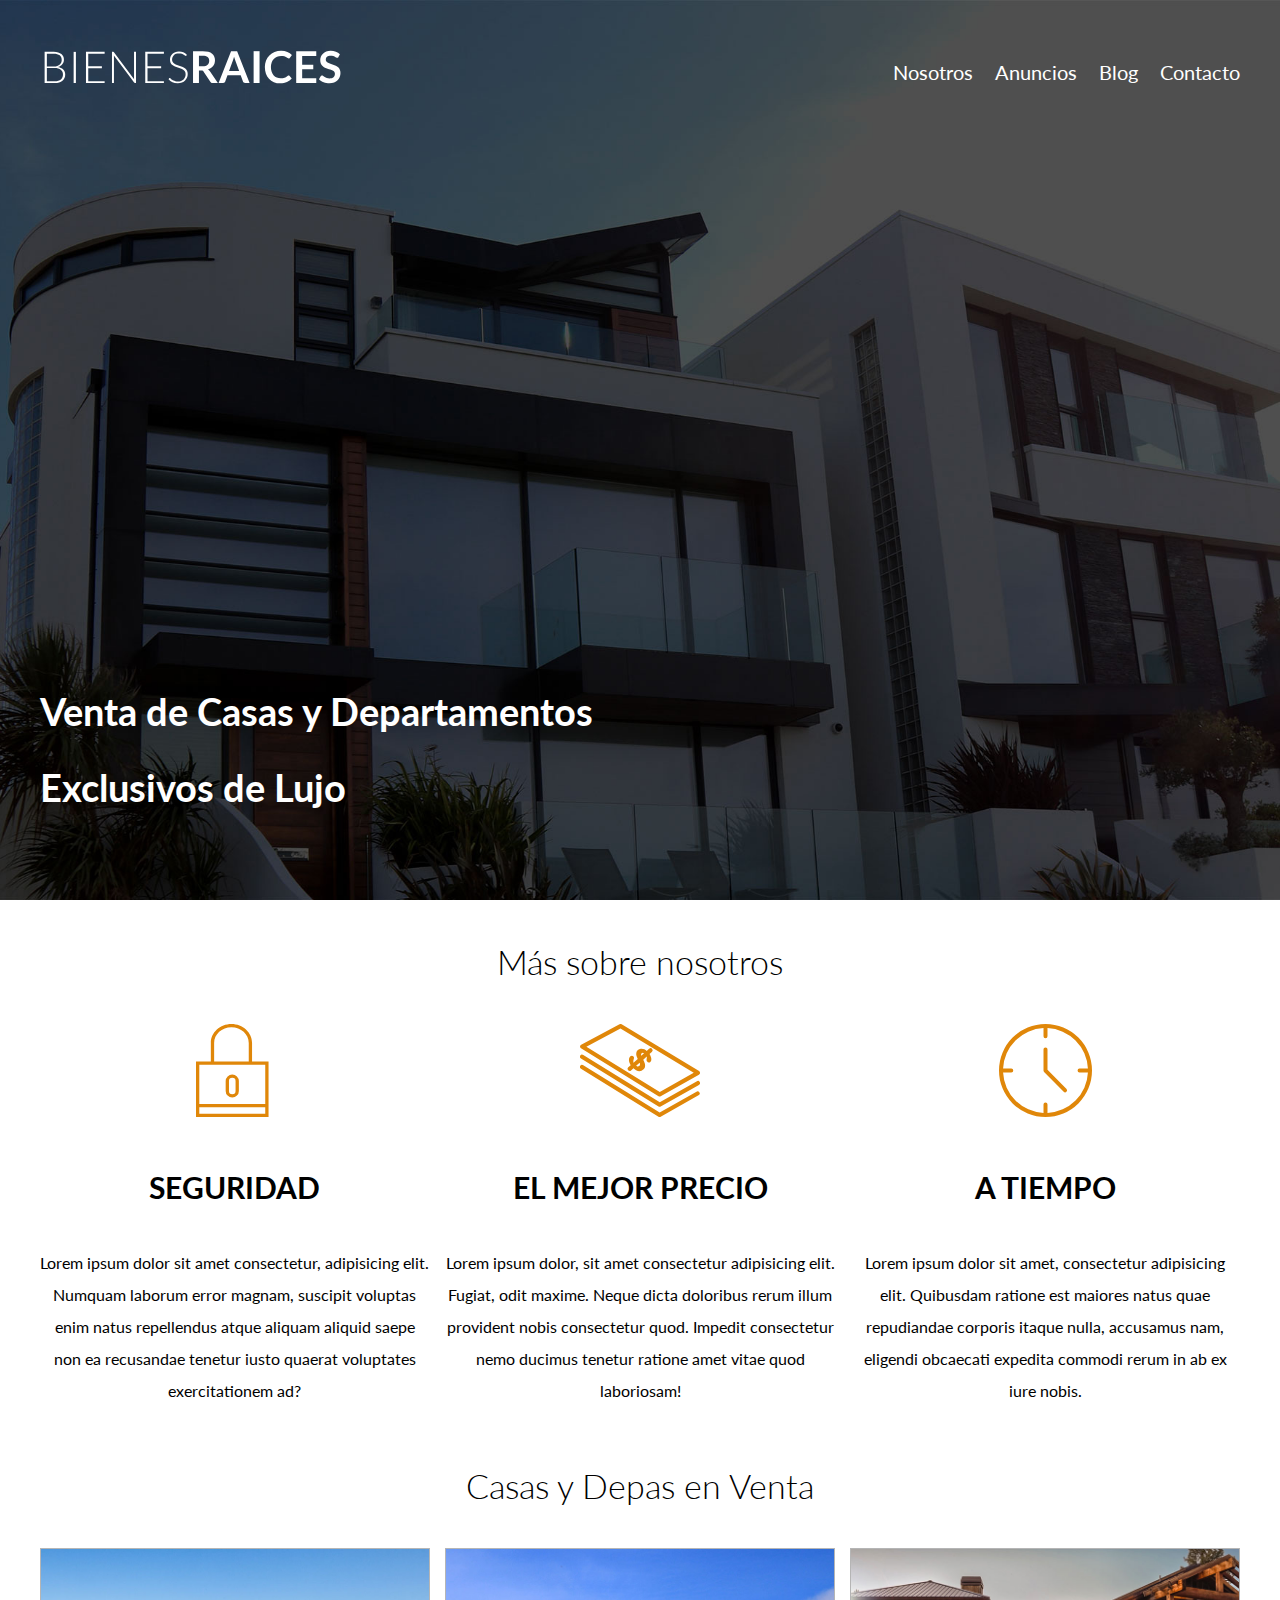
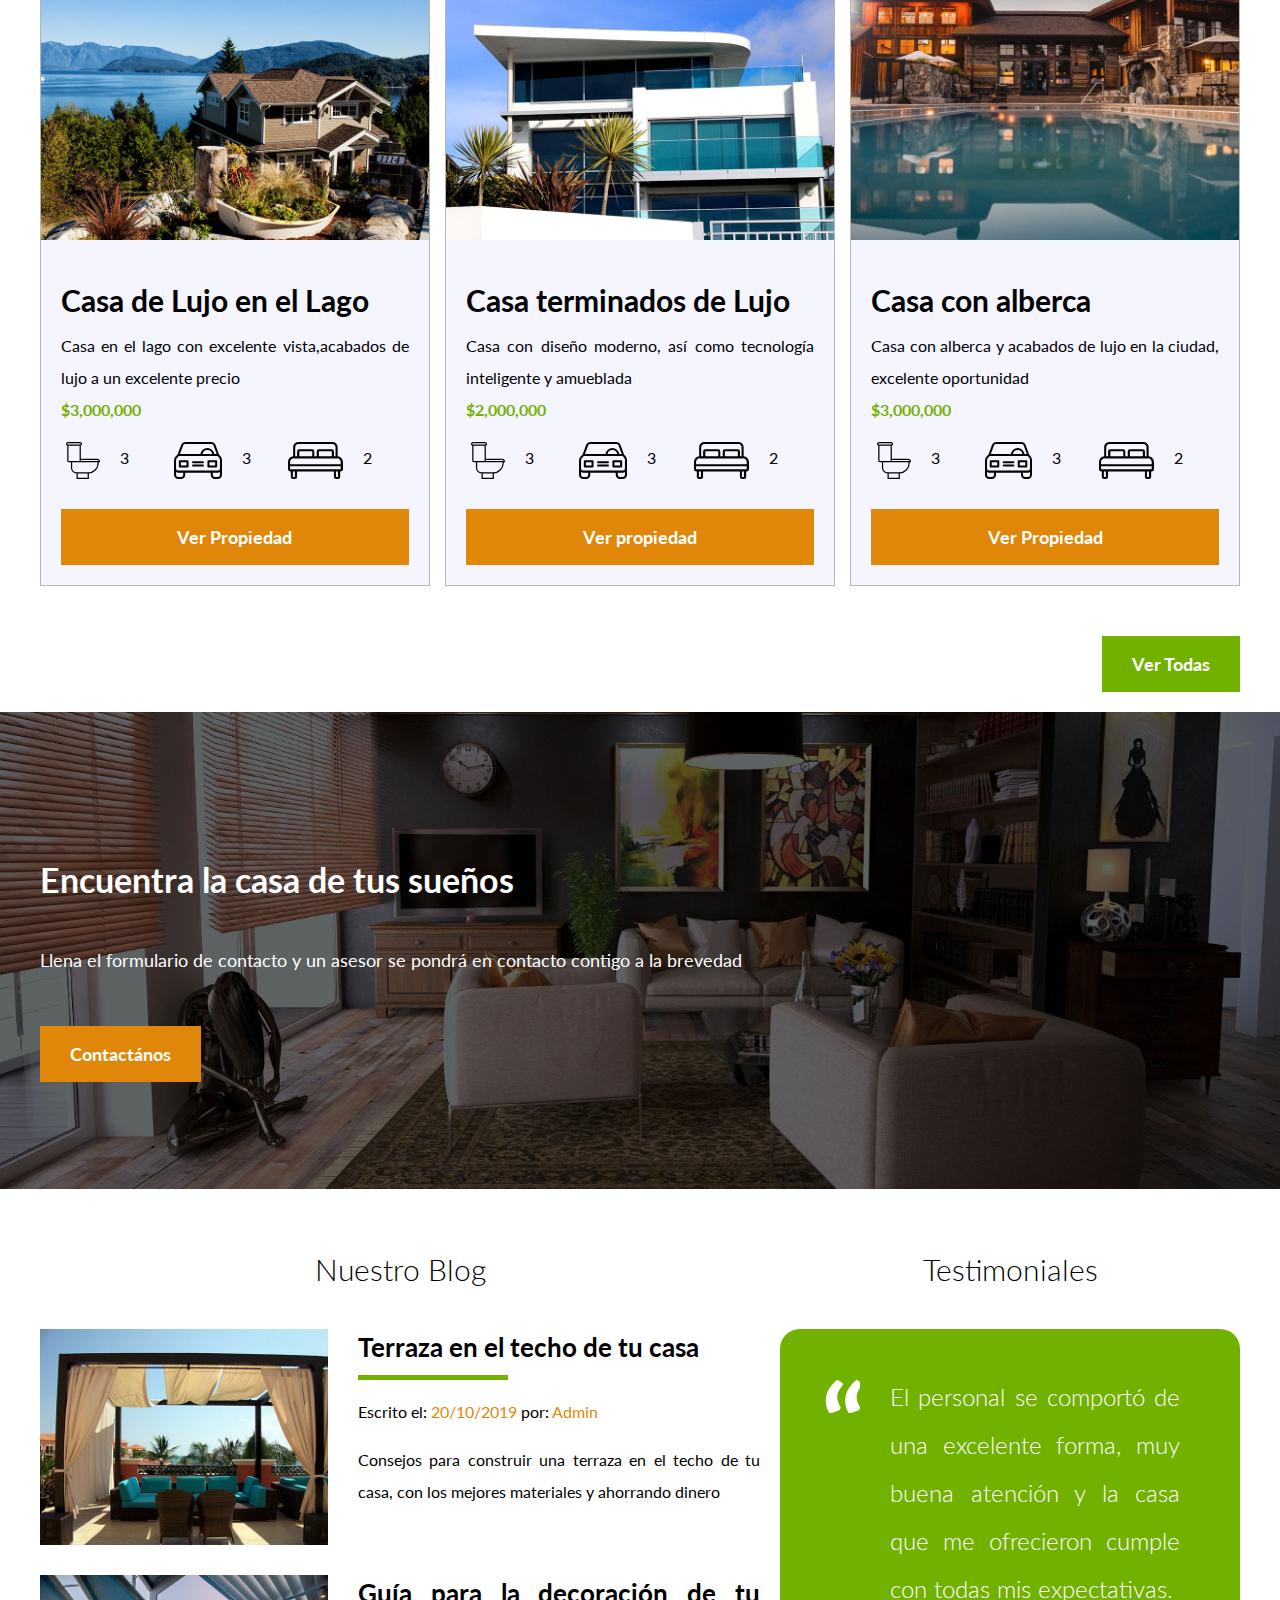
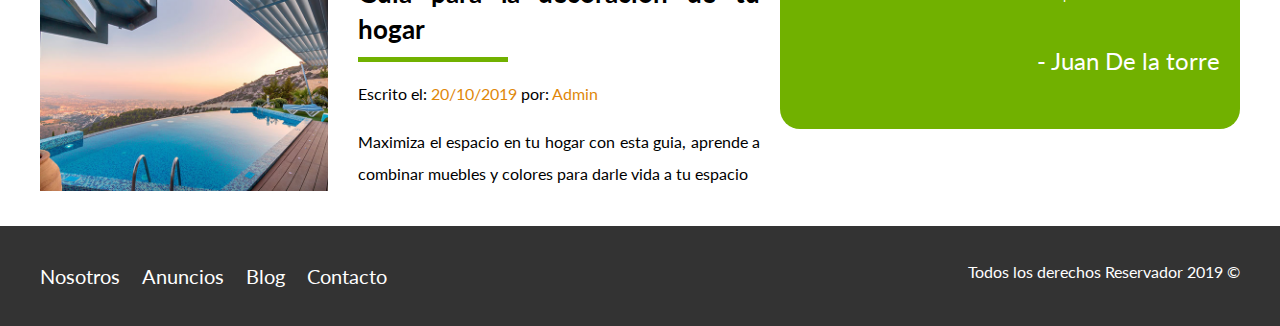
<file: index.html>
<!DOCTYPE html>
<html lang="en">
    <head>
        <meta charset="UTF-8">
        <meta name="viewport" content="width=device-width, initial-scale=1.0">
        <meta http-equiv="X-UA-Compatible" content="ie=edge">
        <title>Bienes Raices </title>
        <link href="https://fonts.googleapis.com/css?family=Lato:300,400,700,900&display=swap" rel="stylesheet">
        <link rel="stylesheet" href="css/normalize.css"> <!--para evitar los cambios de navegadores-->
        <link rel="stylesheet" href="css/styles.css">
    </head>
    <body>

        <header class="site-header inicio">
            <div class="contenedor contenido-header"><!--contiene el logo y los vinculos-->
                <div class="barra">
                    <a href="/">
                        <img src="../img/logo.svg" alt="imagen logo">        <!--al dar clic en la imagen volvera la pagina principal-->         
                    </a>
                    <nav class="navegacion">
                        <a href="nosotros.html"> Nosotros</a> <!--a+tab  o  a*3--> 
                        <a href="anuncios.html">Anuncios</a>
                        <a href="blog.html">Blog</a>
                        <a href="contacto.html">Contacto</a>
                    </nav>
                </div><!--barra-->
    
                <h1>Venta de Casas y Departamentos Exclusivos de Lujo</h1>
    
            </div> <!--contenedor que centra todo lo que va dentro del header-->
        </header> <!--final de todo el header-->

        <section class="contenedor seccion">
            <h2 class="fw-300 centrar-texto capitalize">Más sobre nosotros</h2>
            <div class="iconos-nosotros">
                <div class= "icono">
                    <img src="img/icono1.svg" alt="Icono Seguridad">
                    <h3>Seguridad</h3>
                    <p>Lorem ipsum dolor sit amet consectetur, adipisicing elit. Numquam laborum error magnam, suscipit voluptas enim natus repellendus atque aliquam aliquid saepe non ea recusandae tenetur iusto quaerat voluptates exercitationem ad?</p>  
                </div><!--primera parte seguridad-->

                <div class= "icono">
                    <img src="img/icono2.svg" alt="I-----cono el mejor precio">
                    <h3>el mejor precio</h3>
                    <p>Lorem ipsum dolor, sit amet consectetur adipisicing elit. Fugiat, odit maxime. Neque dicta doloribus rerum illum provident nobis consectetur quod. Impedit consectetur nemo ducimus tenetur ratione amet vitae quod laboriosam!</p>
                </div><!--Segunda parte el mejo precio-->

                <div class= "icono">
                    <img src="img/icono3.svg" alt="Icono a tiempo">
                    <h3>A tiempo</h3>
                    <p>Lorem ipsum dolor sit amet, consectetur adipisicing elit. Quibusdam ratione est maiores natus quae repudiandae corporis itaque nulla, accusamus nam, eligendi obcaecati expedita commodi rerum in ab ex iure nobis.</p>
                </div><!--Tercera parte a tiempo-->
            </div><!--contenedor de iconos-->
        </section><!--final seccion nosotros-->

        <main class="seccion contenedor">
            <h2 class="fw-300 centrar-texto">Casas y Depas en Venta</h2>
            
            <div class="contenedor-anuncios">
                <div class="anuncio"><!--es cada cajita de un anuncio-->
                    <img src="../img/anuncio1.jpg" alt="img logo1">
                    <div class = "contenido-anuncio"><!--contiene a los textos y al boton de cada cajita-->
                        <h3>Casa de Lujo en el Lago</h3>
                        <p>Casa en el lago con excelente vista,acabados de lujo a un excelente precio</p>
                        <p class="precio"> $3,000,000</p>
                        <ul class="iconos-caracteristicas">
                            <li>
                                <img src="img/icono_wc.svg" alt="icono wc">
                                <p>3</p>
                            </li>
                            <li>
                                <img src="img/icono_estacionamiento.svg" alt="icono_estacionamiento">
                                <p>3</p>
                            </li>
                            <li>
                                <img src="img/icono_dormitorio.svg" alt="icono_dormitorio">
                                <p>2</p>                                
                            </li>                            
                        
                        </ul>
                        <a href="anuncio.html" class="boton boton-amarillo d-block">Ver Propiedad</a>
                    </div>
                </div><!--final anuncio-->


                <div class="anuncio">
                    <img src="../img/anuncio2.jpg" alt="img logo2">
                    <div class = "contenido-anuncio">
                        <h3>Casa terminados de Lujo</h3>
                        <p>Casa con diseño moderno, así como tecnología inteligente y amueblada</p>
                        <p class="precio">$2,000,000</p>
                        <ul class="iconos-caracteristicas">
                            <li>
                                <img src="img/icono_wc.svg" alt="icono wc">
                                <p>3</p>
                            </li>
                            <li>
                                <img src="img/icono_estacionamiento.svg" alt="icono icono_estacionamiento">
                                <p>3</p>                           
                            </li>
                            <li>
                                <img src="img/icono_dormitorio.svg" alt="icono_dormitorio">
                                <p>2</p>
                            </li>                            
                        
                        </ul >
                        <a href="anuncio.html" class="boton boton-amarillo d-block">Ver propiedad</a>
                    </div>
                </div>

                <div class="anuncio">
                    <img src="../img/anuncio3.jpg" alt="img logo3">
                    <div class = "contenido-anuncio">
                        <h3>Casa con alberca</h3>
                        <p>Casa con alberca y acabados de lujo en la ciudad, excelente oportunidad</p>
                        <p class="precio">$3,000,000</p>
                        <ul class="iconos-caracteristicas">
                            <li>
                                <img src="img/icono_wc.svg" alt="icono wc">
                                <p>3</p>
                            </li>
                            <li>
                                <img src="img/icono_estacionamiento.svg" alt="icono_estacionamiento">
                                <p>3</p>
                            </li>
                            <li>
                                <img src="img/icono_dormitorio.svg" alt="icono_estacionamiento">
                                <p>2</p>
                            </li>                            
                        
                        </ul>
                        <a href="anuncio.html" class="boton boton-amarillo d-block ">Ver Propiedad</a>
                    </div>
                </div>
            </div><!--final contenedor anuncios-->
            <div class="ver-todas">
                <a href="anuncios.html" class="boton boton-verde ">Ver Todas</a>
            </div>
        </main><!--contenedor de los anuncios-->

        <section class="seccion imagen-contacto ">
            <div class="contenedor contenido-contacto">
                <h2>Encuentra la casa de tus sueños</h2>
                <p>Llena el formulario de contacto y un asesor se pondrá en contacto contigo a la brevedad</p>
                
                <a class="boton boton-amarillo" href="#">Contactános</a>
            </div>
        </section>

        <div class="seccion-inferior contenedor seccion">
            <section class="blog"> <!--contiene el lado izquiero todo lo que dice nuestro blog-->
                <h3 class="centrar-texto fw-300">Nuestro Blog</h3>
                
                <article class="entrada-blog"> 
                    <div class="imagen">
                      <img src="img/blog1.jpg" alt="img blog1">
                    </div>
                    
                    <div class="texto-entrada">
                        <a href="entrada.html">
                            <h4>Terraza en el techo de tu casa</h4>
                        </a>
                        <p>Escrito el: <span> 20/10/2019 </span> por: <span> Admin </span> </p>
                        <p>Consejos para construir una terraza en el techo de tu casa, con los mejores materiales y ahorrando dinero</p>
                    </div>
                </article><!--primer articulo-->
                

                <article class="entrada-blog">
                    <div class="imagen">
                        <img src="img/blog2.jpg" alt="Entrada de blog">
                    </div>
                    <div class="texto-entrada">
                         <a href="entrada.html">
                            <h4>Guía para la decoración de tu hogar</h4>
                        </a>
                        <p>Escrito el: <span> 20/10/2019 </span> por: <span> Admin </span> </p>
                        <p>Maximiza el espacio en tu hogar con esta guia, aprende a combinar muebles y colores para darle vida a tu espacio</p>
                    </div>
                </article>
            </section>

            <section class="testimoniales">
                <h3 class="centrar-texto fw-300">Testimoniales</h3>
                <div class="testimonial">
                    <blockquote>
                        El personal se comportó de una excelente forma, muy buena atención y la casa que me ofrecieron cumple con todas mis expectativas.
                    </blockquote>
                     <p>- Juan De la torre</p>
                 </div>
            </section>
        </div><!--contenedor de toda la parte final-->

        <footer class="site-footer seccion">
            <div class="contenedor contenedor-footer">
                <nav class="navegacion">
                    <a href="nosotros.html"> Nosotros</a> <!--a+tab  o  a*3--> 
                    <a href="anuncios.html">Anuncios</a>
                    <a href="blog.html">Blog</a>
                    <a href="contacto.html">Contacto</a>
                </nav>
                <p class="copyright">Todos los derechos Reservador 2019 &copy; </p>
            </div>
        </footer>

    </body><!--final del body-->
    
 
</html>
</file>
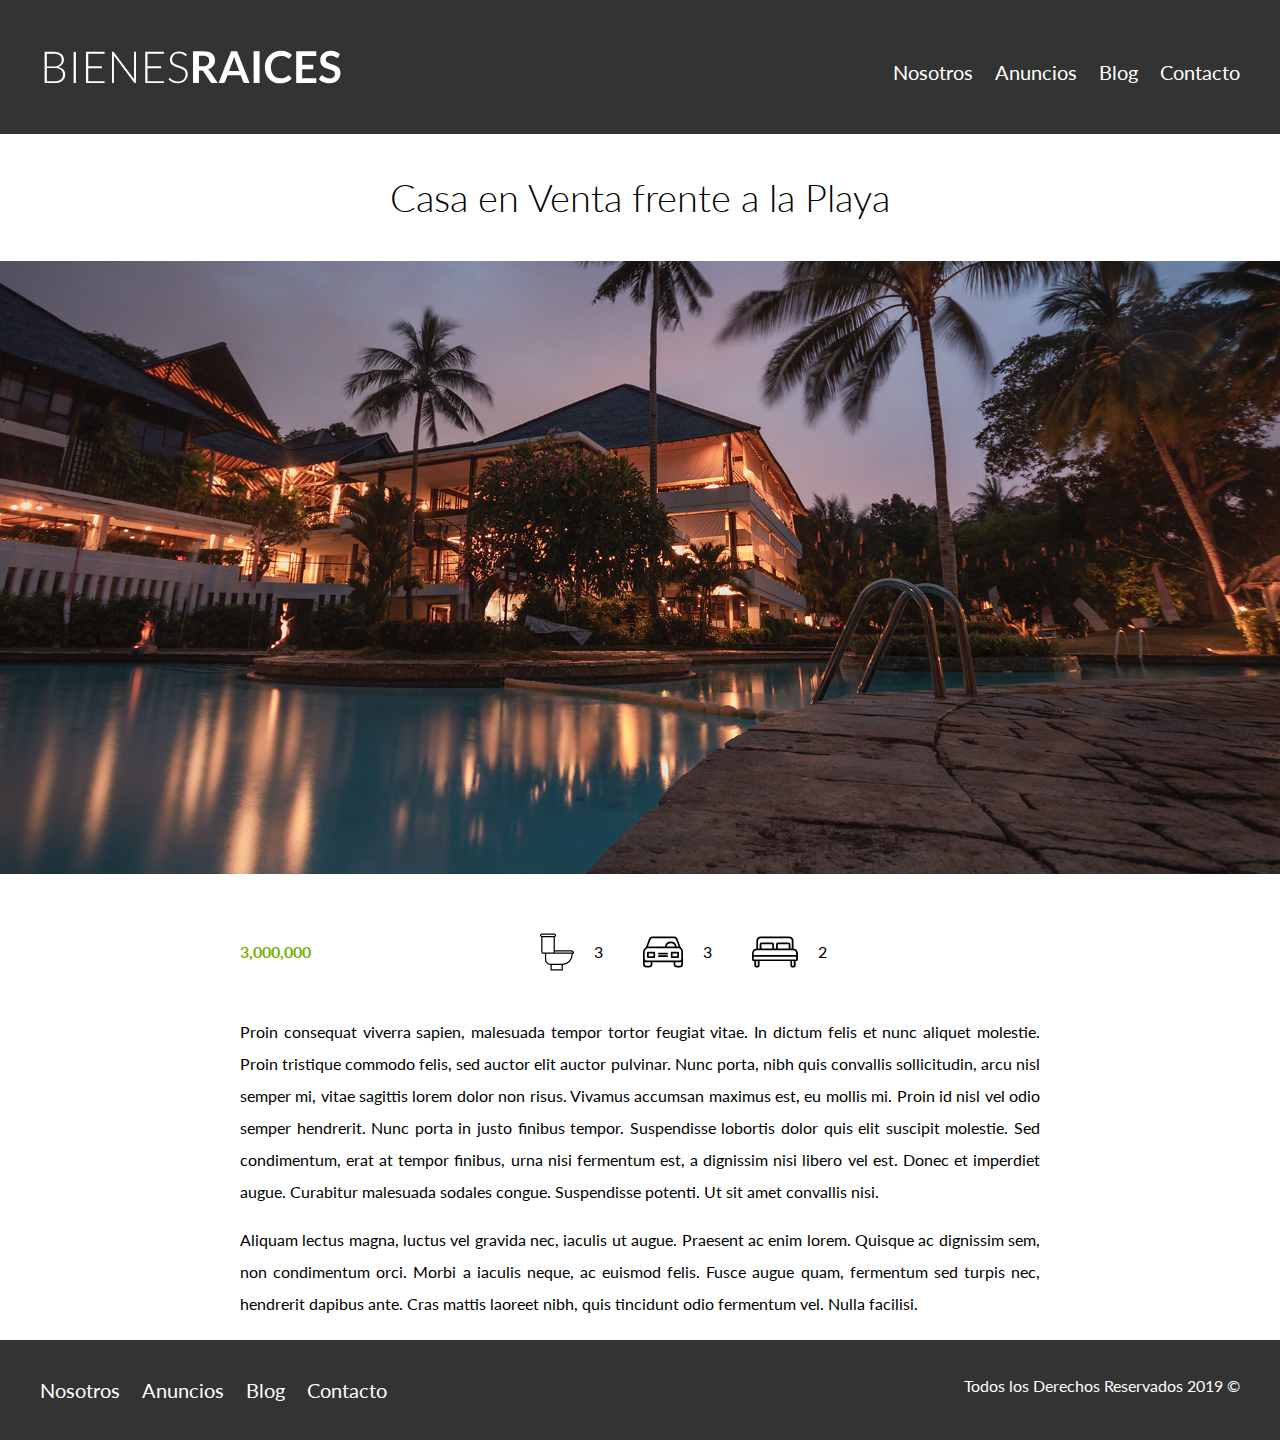
<file: anuncio.html>
<!DOCTYPE html>
<html lang="en">
<head>
    <meta charset="UTF-8">
    <meta name="viewport" content="width=device-width, initial-scale=1.0">
    <meta http-equiv="X-UA-Compatible" content="ie=edge">
    <title>Bienes Raices</title>
    <link href="https://fonts.googleapis.com/css?family=Lato:300,400,700,900" rel="stylesheet">
    <link rel="stylesheet" href="css/normalize.css">
    <link rel="stylesheet" href="css/styles.css">
</head>

<body>
    <header class="site-header">
        <div class="contenedor contenido-header">
            <div class="barra">
                <a href="/">
                    <img src="img/logo.svg" alt="Logotipo de Bienes Raices">
                </a>
                <nav class="navegacion">
                    <a href="nosotros.html"> Nosotros</a> <!--a+tab  o  a*3--> 
                    <a href="anuncios.html">Anuncios</a>
                    <a href="blog.html">Blog</a>
                    <a href="contacto.html">Contacto</a>
                </nav>
            </div>
        </div>
    </header>

    <h1 class="fw-300 centrar-texto ">Casa en Venta frente a la Playa</h1>
    <img src="img/destacada.jpg" alt="Imagen Anuncio">

    <main class="contenedor seccion contenido-centrado">
        <div class="resumen-propiedad">
            <p class= "precio"> 3,000,000</p>
            <ul class="iconos-caracteristicas">
                <li>
                    <img src="img/icono_wc.svg" alt="icono wc">
                    <p>3</p>
                </li>
                <li>
                    <img src="img/icono_estacionamiento.svg" alt="icono_estacionamiento">
                    <p>3</p>
                </li>
                <li>
                    <img src="img/icono_dormitorio.svg" alt="icono_dormitorio">
                    <p>2</p>                                
                </li>                           
            </ul>
        </div>
        
        <p>Proin consequat viverra sapien, malesuada tempor tortor feugiat vitae. In dictum felis et nunc aliquet molestie. Proin tristique commodo felis, sed auctor elit auctor pulvinar. Nunc porta, nibh quis convallis sollicitudin, arcu nisl semper mi, vitae sagittis lorem dolor non risus. Vivamus accumsan maximus est, eu mollis mi. Proin id nisl vel odio semper hendrerit. Nunc porta in justo finibus tempor. Suspendisse lobortis dolor quis elit suscipit molestie. Sed condimentum, erat at tempor finibus, urna nisi fermentum est, a dignissim nisi libero vel est. Donec et imperdiet augue. Curabitur malesuada sodales congue. Suspendisse potenti. Ut sit amet convallis nisi.</p>

        <p>Aliquam lectus magna, luctus vel gravida nec, iaculis ut augue. Praesent ac enim lorem. Quisque ac dignissim sem, non condimentum orci. Morbi a iaculis neque, ac euismod felis. Fusce augue quam, fermentum sed turpis nec, hendrerit dapibus ante. Cras mattis laoreet nibh, quis tincidunt odio fermentum vel. Nulla facilisi.</p>
  

    </main>

    <footer class="site-footer seccion ">
            <div class="contenedor contenedor-footer">
                <nav class="navegacion">
                    <a href="nosotros.html">Nosotros</a>
                    <a href="anuncios.html">Anuncios</a>
                    <a href="blog.html">Blog</a>
                    <a href="contacto.html">Contacto</a>
                </nav>
                <p class="copyright">Todos los Derechos Reservados 2019 &copy; </p>
            </div>
        </footer>

</body>
</file>
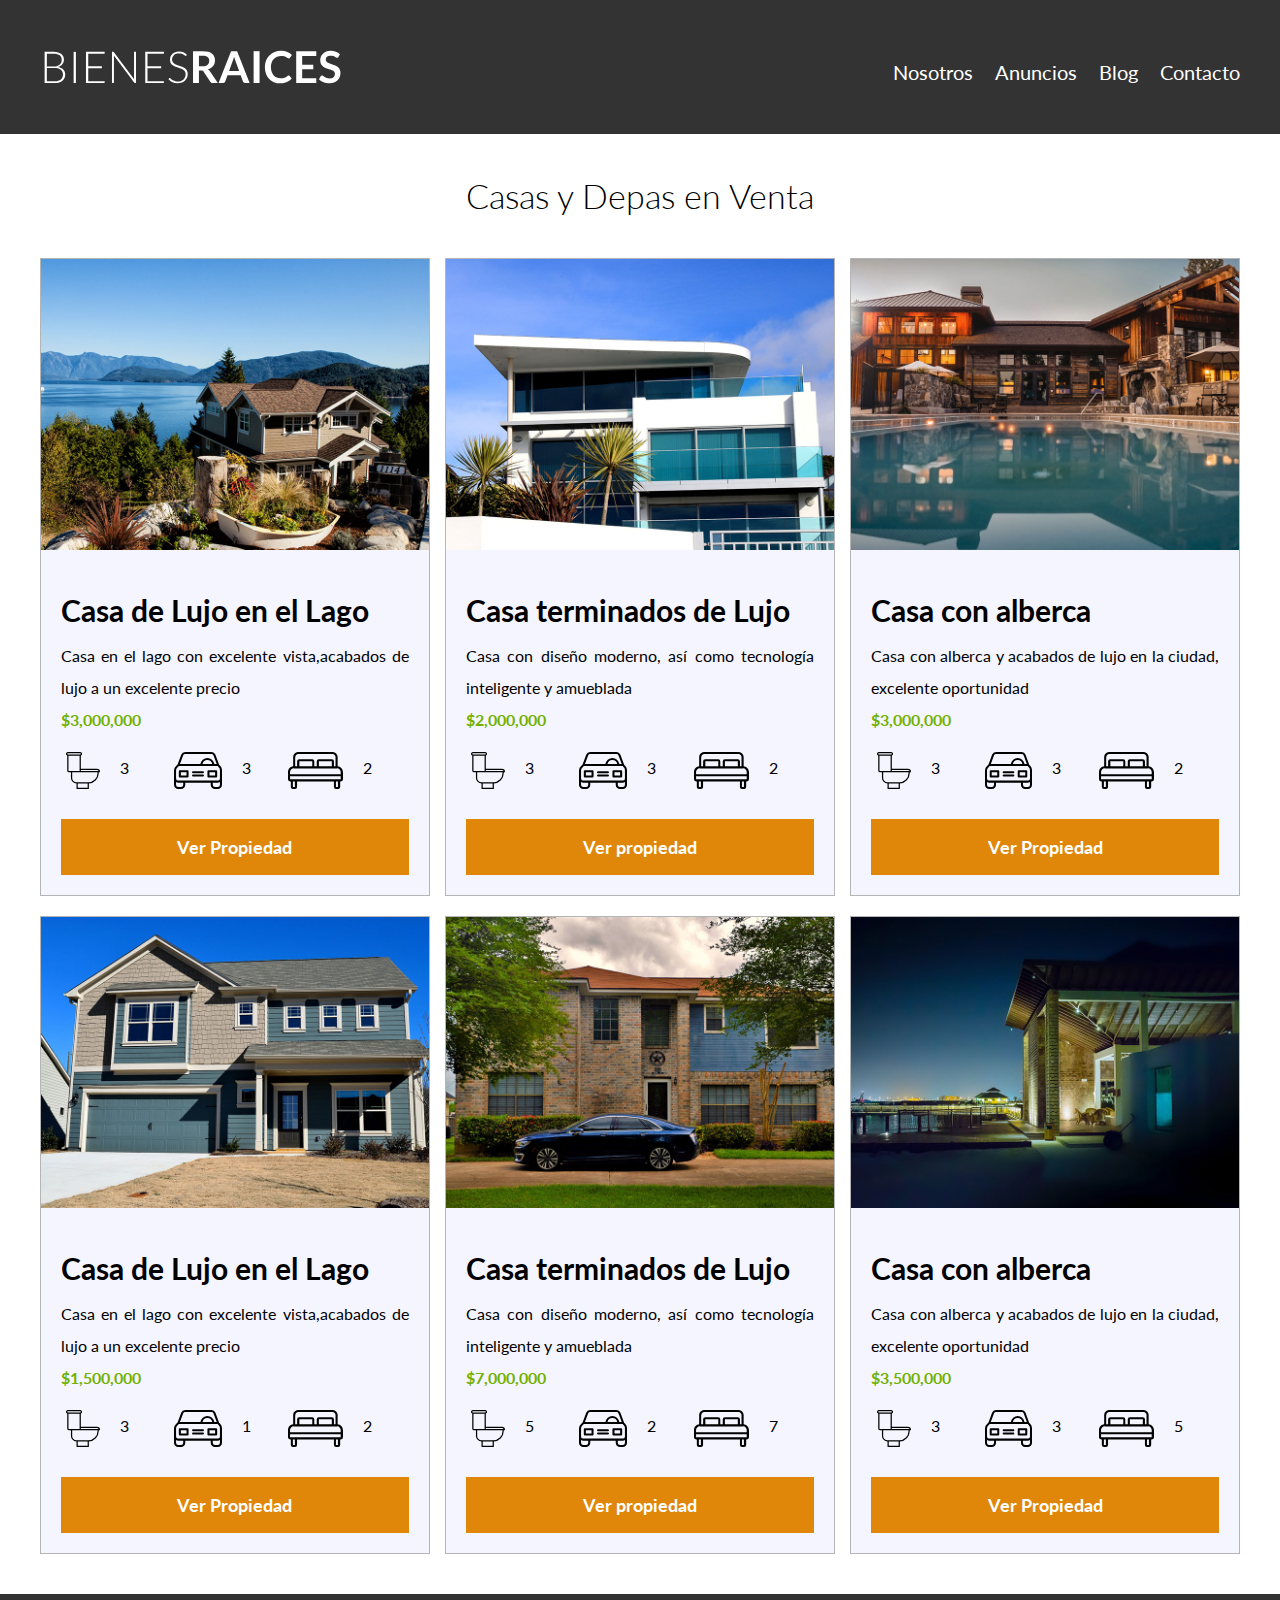
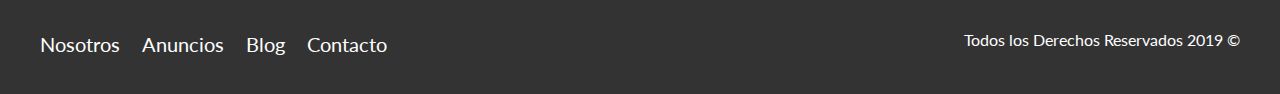
<file: anuncios.html>
<!DOCTYPE html>
<html lang="en">
<head>
    <meta charset="UTF-8">
    <meta name="viewport" content="width=device-width, initial-scale=1.0">
    <meta http-equiv="X-UA-Compatible" content="ie=edge">
    <title>Bienes Raices</title>
    <link href="https://fonts.googleapis.com/css?family=Lato:300,400,700,900" rel="stylesheet">
    <link rel="stylesheet" href="css/normalize.css">
    <link rel="stylesheet" href="css/styles.css">
</head>

<body>
    <header class="site-header">
        <div class="contenedor contenido-header">
            <div class="barra">
                <a href="/">
                    <img src="img/logo.svg" alt="Logotipo de Bienes Raices">
                </a>
                <nav class="navegacion">
                    <a href="nosotros.html"> Nosotros</a> <!--a+tab  o  a*3--> 
                    <a href="anuncios.html">Anuncios</a>
                    <a href="blog.html">Blog</a>
                    <a href="contacto.html">Contacto</a>
                </nav>
            </div>
        </div>
    </header>
    <main class="seccion contenedor">
        <h2 class="fw-300 centrar-texto">Casas y Depas en Venta</h2>
        
        <div class="contenedor-anuncios">
            <div class="anuncio"><!--es cada cajita de un anuncio-->
                <img src="../img/anuncio1.jpg" alt="img logo1">
                <div class = "contenido-anuncio"><!--contiene a los textos y al boton de cada cajita-->
                    <h3>Casa de Lujo en el Lago</h3>
                    <p>Casa en el lago con excelente vista,acabados de lujo a un excelente precio</p>
                    <p class="precio"> $3,000,000</p>
                    <ul class="iconos-caracteristicas">
                        <li>
                            <img src="img/icono_wc.svg" alt="icono wc">
                            <p>3</p>
                        </li>
                        <li>
                            <img src="img/icono_estacionamiento.svg" alt="icono_estacionamiento">
                            <p>3</p>
                        </li>
                        <li>
                            <img src="img/icono_dormitorio.svg" alt="icono_dormitorio">
                            <p>2</p>                                
                        </li>                            
                    
                    </ul>
                    <a href="#" class="boton boton-amarillo d-block">Ver Propiedad</a>
                </div>
            </div><!--final anuncio-->
            
            <div class="anuncio">
                <img src="../img/anuncio2.jpg" alt="img logo2">
                <div class = "contenido-anuncio">
                    <h3>Casa terminados de Lujo</h3>
                    <p>Casa con diseño moderno, así como tecnología inteligente y amueblada</p>
                    <p class="precio">$2,000,000</p>
                    <ul class="iconos-caracteristicas">
                        <li>
                            <img src="img/icono_wc.svg" alt="icono wc">
                            <p>3</p>
                        </li>
                        <li>
                            <img src="img/icono_estacionamiento.svg" alt="icono icono_estacionamiento">
                            <p>3</p>                           
                        </li>
                        <li>
                            <img src="img/icono_dormitorio.svg" alt="icono_dormitorio">
                            <p>2</p>
                        </li>                            
                    
                    </ul >
                    <a href="#" class="boton boton-amarillo d-block">Ver propiedad</a>
                </div>
            </div>

            <div class="anuncio">
                <img src="../img/anuncio3.jpg" alt="img logo3">
                <div class = "contenido-anuncio">
                    <h3>Casa con alberca</h3>
                    <p>Casa con alberca y acabados de lujo en la ciudad, excelente oportunidad</p>
                    <p class="precio">$3,000,000</p>
                    <ul class="iconos-caracteristicas">
                        <li>
                            <img src="img/icono_wc.svg" alt="icono wc">
                            <p>3</p>
                        </li>
                        <li>
                            <img src="img/icono_estacionamiento.svg" alt="icono_estacionamiento">
                            <p>3</p>
                        </li>
                        <li>
                            <img src="img/icono_dormitorio.svg" alt="icono_estacionamiento">
                            <p>2</p>
                        </li>                            
                    
                    </ul>
                    <a href="#" class="boton boton-amarillo d-block ">Ver Propiedad</a>
                </div>
            </div>

            <div class="anuncio"><!--es cada cajita de un anuncio-->
                <img src="../img/anuncio4.jpg" alt="img logo1">
                <div class = "contenido-anuncio"><!--contiene a los textos y al boton de cada cajita-->
                    <h3>Casa de Lujo en el Lago</h3>
                    <p>Casa en el lago con excelente vista,acabados de lujo a un excelente precio</p>
                    <p class="precio"> $1,500,000</p>
                    <ul class="iconos-caracteristicas">
                        <li>
                            <img src="img/icono_wc.svg" alt="icono wc">
                            <p>3</p>
                        </li>
                        <li>
                            <img src="img/icono_estacionamiento.svg" alt="icono_estacionamiento">
                            <p>1</p>
                        </li>
                        <li>
                            <img src="img/icono_dormitorio.svg" alt="icono_dormitorio">
                            <p>2</p>                                
                        </li>                            
                    
                    </ul>
                    <a href="#" class="boton boton-amarillo d-block">Ver Propiedad</a>
                </div>
            </div><!--final anuncio-->

            <div class="anuncio">
                <img src="../img/anuncio5.jpg" alt="img logo2">
                <div class = "contenido-anuncio">
                    <h3>Casa terminados de Lujo</h3>
                    <p>Casa con diseño moderno, así como tecnología inteligente y amueblada</p>
                    <p class="precio">$7,000,000</p>
                    <ul class="iconos-caracteristicas">
                        <li>
                            <img src="img/icono_wc.svg" alt="icono wc">
                            <p>5</p>
                        </li>
                        <li>
                            <img src="img/icono_estacionamiento.svg" alt="icono icono_estacionamiento">
                            <p>2</p>                           
                        </li>
                        <li>
                            <img src="img/icono_dormitorio.svg" alt="icono_dormitorio">
                            <p>7</p>
                        </li>                            
                    
                    </ul >
                    <a href="#" class="boton boton-amarillo d-block">Ver propiedad</a>
                </div>
            </div>

            <div class="anuncio">
                <img src="../img/anuncio6.jpg" alt="img logo3">
                <div class = "contenido-anuncio">
                    <h3>Casa con alberca</h3>
                    <p>Casa con alberca y acabados de lujo en la ciudad, excelente oportunidad</p>
                    <p class="precio">$3,500,000</p>
                    <ul class="iconos-caracteristicas">
                        <li>
                            <img src="img/icono_wc.svg" alt="icono wc">
                            <p>3</p>
                        </li>
                        <li>
                            <img src="img/icono_estacionamiento.svg" alt="icono_estacionamiento">
                            <p>3</p>
                        </li>
                        <li>
                            <img src="img/icono_dormitorio.svg" alt="icono_estacionamiento">
                            <p>5</p>
                        </li>                            
                    
                    </ul>
                    <a href="#" class="boton boton-amarillo d-block ">Ver Propiedad</a>
                </div>
            </div>

        </div><!--final contenedor anuncios-->
    </main><!--contenedor de los anuncios-->
    <footer class="site-footer seccion">
        <div class="contenedor contenedor-footer">
            <nav class="navegacion">
                <a href="nosotros.html">Nosotros</a>
                <a href="anuncios.html">Anuncios</a>
                <a href="blog.html">Blog</a>
                <a href="contacto.html">Contacto</a>
            </nav>
            <p class="copyright">Todos los Derechos Reservados 2019 &copy; </p>
        </div>
    </footer>


</body>
</file>
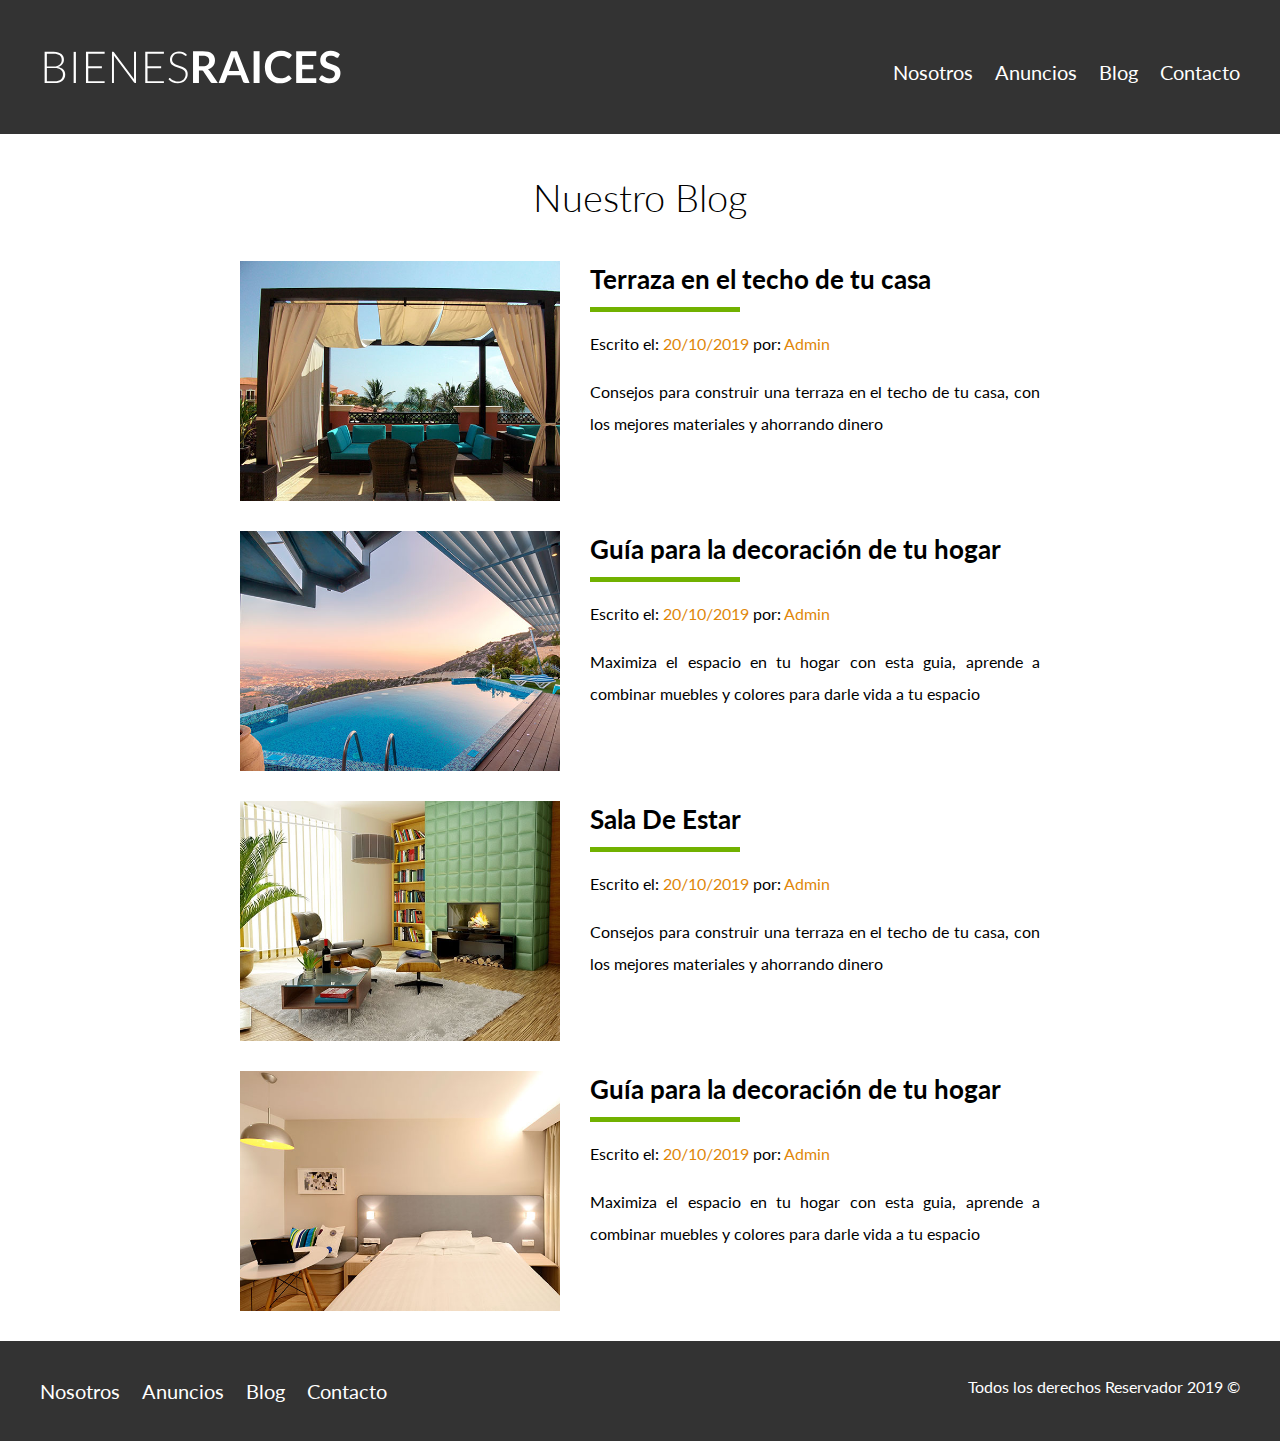
<file: blog.html>
<!DOCTYPE html>
<html lang="en">
<head>
    <meta charset="UTF-8">
    <meta name="viewport" content="width=device-width, initial-scale=1.0">
    <meta http-equiv="X-UA-Compatible" content="ie=edge">
    <title>Bienes Raices</title>
    <link href="https://fonts.googleapis.com/css?family=Lato:300,400,700,900" rel="stylesheet">
    <link rel="stylesheet" href="css/normalize.css">
    <link rel="stylesheet" href="css/styles.css">
</head>

<body>
    <header class="site-header">
        <div class="contenedor contenido-header">
            <div class="barra">
                <a href="/">
                    <img src="img/logo.svg" alt="Logotipo de Bienes Raices">
                </a>
                <nav class="navegacion">
                    <a href="nosotros.html"> Nosotros</a> <!--a+tab  o  a*3--> 
                    <a href="anuncios.html">Anuncios</a>
                    <a href="blog.html">Blog</a>
                    <a href="contacto.html">Contacto</a>
                </nav>
            </div>
        </div>
    </header>

    
    <main class="contenedor seccion contenido-centrado ">
        <h1 class="fw-300 centrar-texto">Nuestro Blog</h1>
        <article class="entrada-blog"> 
            <div class="imagen">
                <img src="img/blog1.jpg" alt="img blog1">
            </div>
            
            <div class="texto-entrada">
                <a href="#">
                    <h4>Terraza en el techo de tu casa</h4>
                </a>
                <p>Escrito el: <span> 20/10/2019 </span> por: <span> Admin </span> </p>
                <p>Consejos para construir una terraza en el techo de tu casa, con los mejores materiales y ahorrando dinero</p>
            </div>
        </article class="entrada-blog"><!--primer articulo-->
            

        <article class="entrada-blog">
            <div class="imagen">
                <img src="img/blog2.jpg" alt="Entrada de blog">
            </div>
            <div class="texto-entrada">
                    <a href="entrada.html">
                    <h4>Guía para la decoración de tu hogar</h4>
                </a>
                <p>Escrito el: <span> 20/10/2019 </span> por: <span> Admin </span> </p>
                <p>Maximiza el espacio en tu hogar con esta guia, aprende a combinar muebles y colores para darle vida a tu espacio</p>
            </div>
        </article>

        <article class="entrada-blog"> 
                <div class="imagen">
                  <img src="img/blog3.jpg" alt="img blog3">
                </div>
                
                <div class="texto-entrada">
                    <a href="#">
                        <h4>Sala De Estar</h4>
                    </a>
                    <p>Escrito el: <span> 20/10/2019 </span> por: <span> Admin </span> </p>
                    <p>Consejos para construir una terraza en el techo de tu casa, con los mejores materiales y ahorrando dinero</p>
                </div>
            </article class="entrada-blog"><!--primer articulo-->
            

            <article class="entrada-blog">
                <div class="imagen">
                    <img src="img/blog4.jpg" alt="Entrada de blog 4">
                </div>
                <div class="texto-entrada">
                     <a href="entrada.html">
                        <h4>Guía para la decoración de tu hogar</h4>
                    </a>
                    <p>Escrito el: <span> 20/10/2019 </span> por: <span> Admin </span> </p>
                    <p>Maximiza el espacio en tu hogar con esta guia, aprende a combinar muebles y colores para darle vida a tu espacio</p>
                </div>
            </article>
        
    </main>

    <footer class="site-footer seccion">
        <div class="contenedor contenedor-footer">
            <nav class="navegacion">
                <a href="nosotros.html"> Nosotros</a> <!--a+tab  o  a*3--> 
                <a href="anuncios.html">Anuncios</a>
                <a href="blog.html">Blog</a>
                <a href="contacto.html">Contacto</a>
            </nav>
            <p class="copyright">Todos los derechos Reservador 2019 &copy; </p>
        </div>
    </footer>
</body>
</html>
</file>
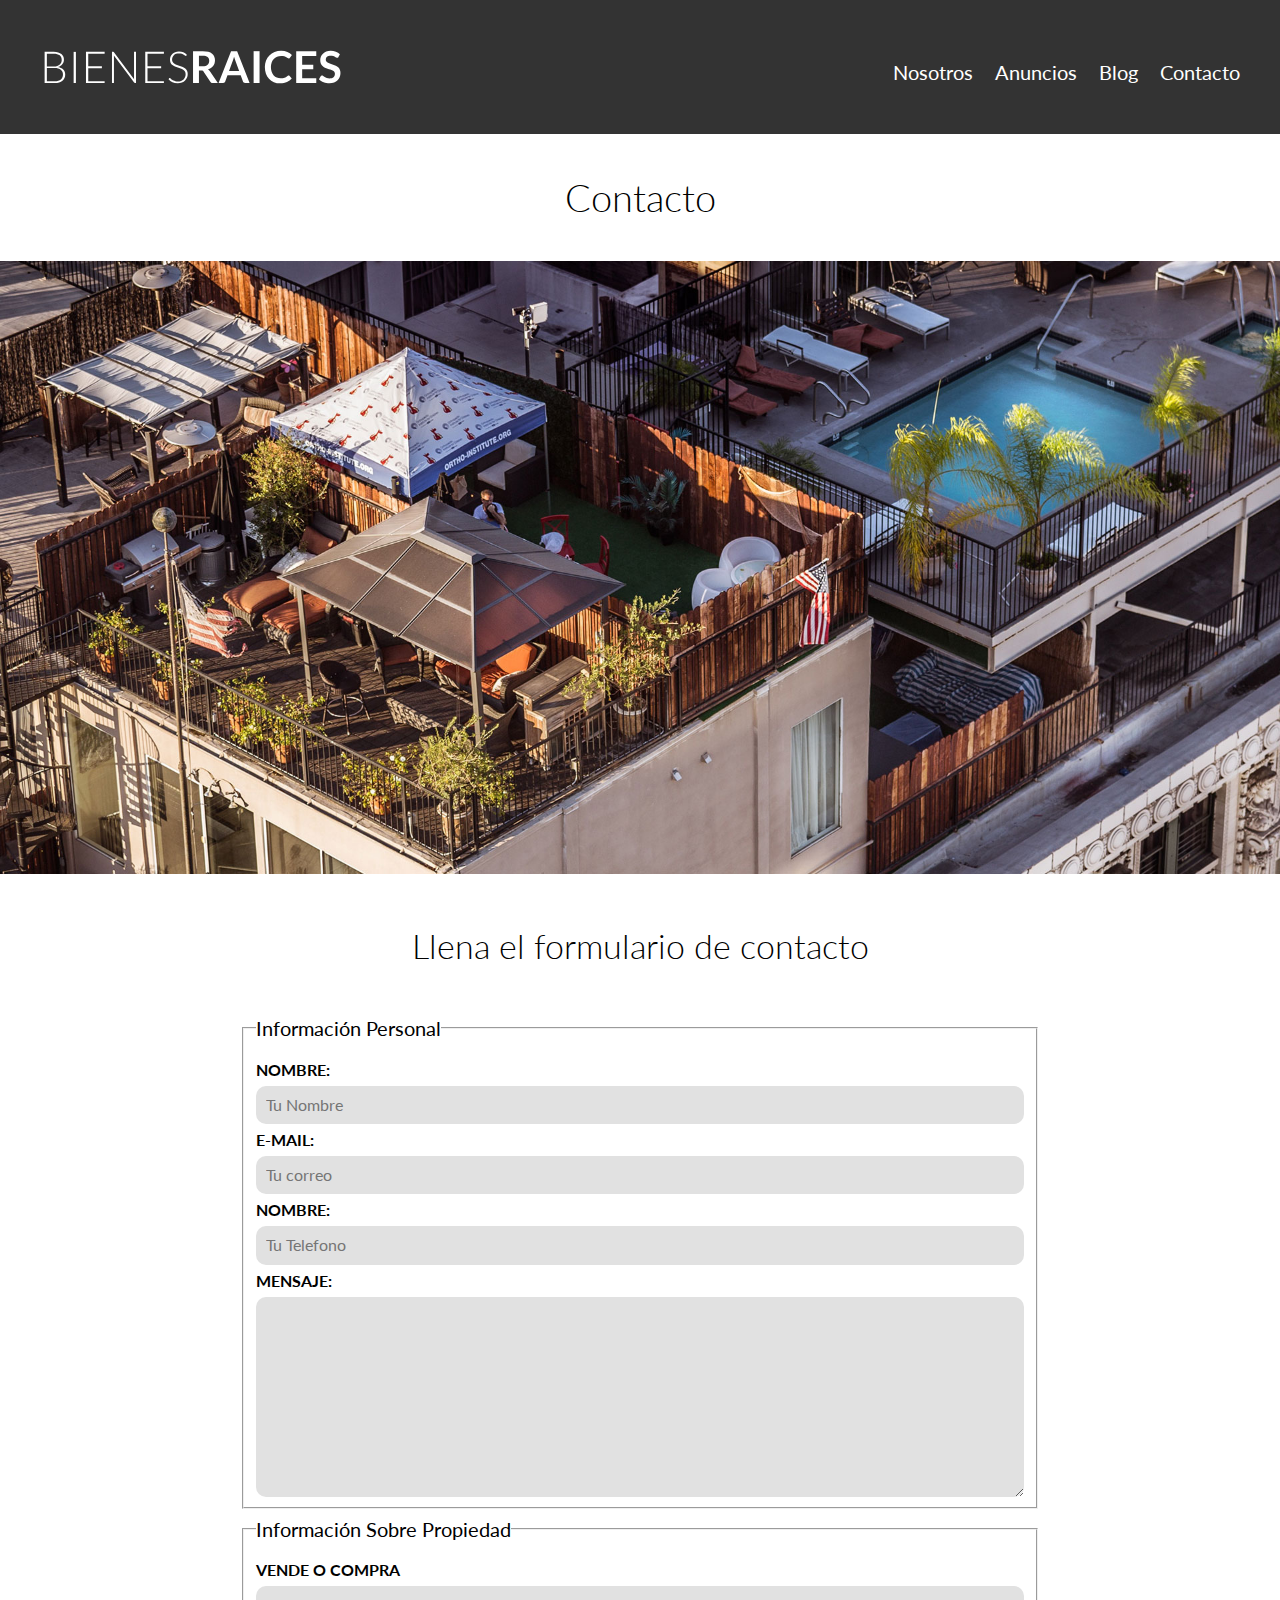
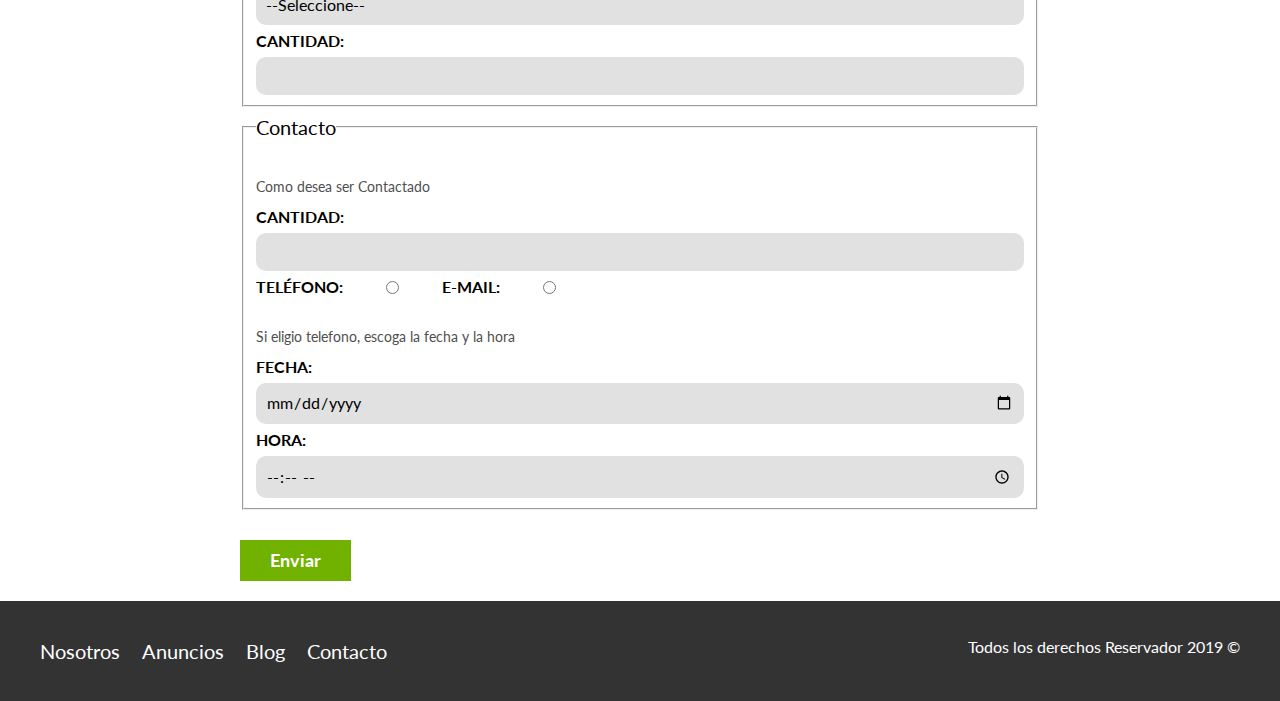
<file: contacto.html>
<!DOCTYPE html>
<html lang="en">
    <head>
        <meta charset="UTF-8">
        <meta name="viewport" content="width=device-width, initial-scale=1.0">
        <meta http-equiv="X-UA-Compatible" content="ie=edge">
        <title>Bienes Raices </title>
        <link href="https://fonts.googleapis.com/css?family=Lato:300,400,700,900&display=swap" rel="stylesheet">
        <link rel="stylesheet" href="css/normalize.css"> <!--para evitar los cambios de navegadores-->
        <link rel="stylesheet" href="css/styles.css">
    </head>

    <body>
        <header class="site-header">
            <div class="contenedor contenido-header">
                <div class="barra">
                    <a href="/">
                        <img src="img/logo.svg" alt="Logotipo de Bienes Raices">
                    </a>
                    <nav class="navegacion">
                        <a href="nosotros.html"> Nosotros</a> <!--a+tab  o  a*3--> 
                        <a href="anuncios.html">Anuncios</a>
                        <a href="blog.html">Blog</a>
                        <a href="contacto.html">Contacto</a>
                    </nav>
                </div>
            </div>
        </header>

        <h1 class="fw-300 centrar-texto">Contacto </h1>
        <img src="img/destacada3.jpg" alt="destacada3">

        <main class="contenedor seccion contenido-centrado">
            <h2 class="fw-300 centrar-texto"> Llena el formulario de contacto</h2>

            <form class = "contacto"action="">
                <fieldset>
                    <legend>Información  Personal</legend>
                    <label for="nombre">Nombre: </label>
                    <input type="text" id="nombre" required placeholder="Tu Nombre">

                    <label for="correo">E-MAIL: </label>
                    <input type="mail" required id="correo" placeholder="Tu correo">

                    <label for="telefono">Nombre: </label>
                    <input type="tel" id="telefono" required placeholder="Tu Telefono">

                    <label for="mensaje">Mensaje: </label>
                    <textarea name="mensaje" id="mensaje" >
                    </textarea>
                </fieldset><!--informacion personal-->

                <fieldset>
                    <legend>Información Sobre Propiedad</legend>

                    <label for="vende o compra">Vende o Compra </label>
                    <select  id="vende o compra">
                        <option value="" disabled selected>--Seleccione--</option>
                        <option value="vende">Vende</option>
                        <option value="compra">Compra</option>       
                    </select>

                    <label for="cantidad">Cantidad: </label>
                    <input type="number" id = "cantidad"required > <!--para hacer validaciones numericas utilizamos javascript-->

                </fieldset><!--informacion vivienda-->

                <fieldset>
                    <legend>Contacto</legend>

                    <p>Como desea ser Contactado</p>
                    <label for="cantidad">Cantidad: </label>
                    <input type="number" id = "cantidad"required >

                    <div class="formato-tipo-contacto contenido-centrado">
                        <label for="tel">Teléfono: </label>
                        <input type="radio" id = "tel" required  value="telefono">

                        <label for="mail"> E-mail: </label>
                        <input type="radio" id = "mail" value="mail" >
                    </div>
                    <p>Si eligio telefono, escoga la fecha y la hora</p>
                
                    <label for="fecha">Fecha: </label>
                    <input type="date" id = "fecha" >

                    <label for="hora">Hora:</label>
                    <input type="time" id = "hora">


                </fieldset><!--info contacto-->

                <input class="boton boton-verde"type="submit" value="Enviar">

            </form>

        </main>


        <footer class="site-footer seccion">
            <div class="contenedor contenedor-footer">
                <nav class="navegacion">
                    <a href="nosotros.html"> Nosotros</a> <!--a+tab  o  a*3--> 
                    <a href="anuncios.html">Anuncios</a>
                    <a href="blog.html">Blog</a>
                    <a href="contacto.html">Contacto</a>
                </nav>
                <p class="copyright">Todos los derechos Reservador 2019 &copy; </p>
            </div>
        </footer>
    </body>
</html>
</file>
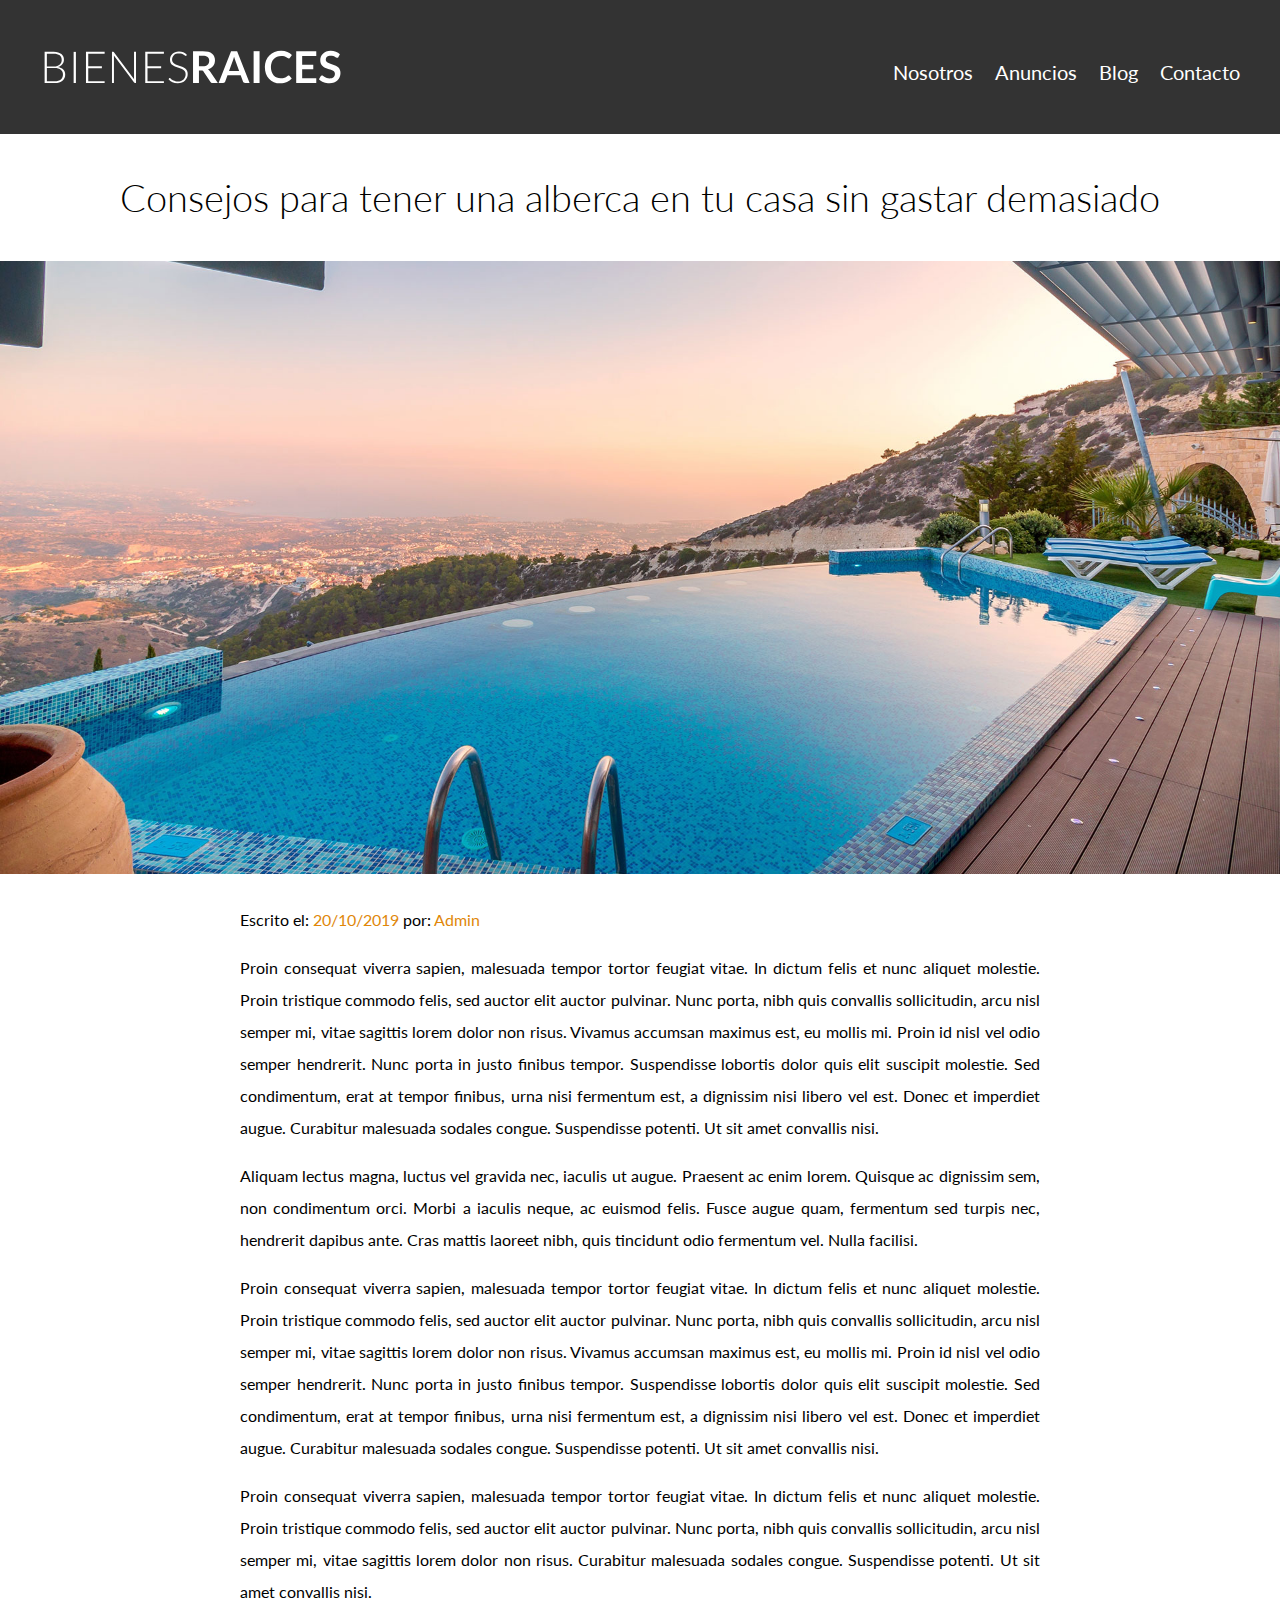
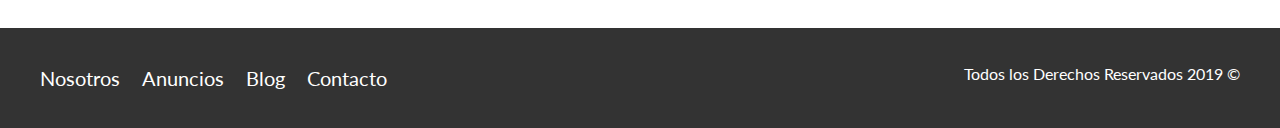
<file: entrada.html>
<!DOCTYPE html>
<html lang="en">
<head>
    <meta charset="UTF-8">
    <meta name="viewport" content="width=device-width, initial-scale=1.0">
    <meta http-equiv="X-UA-Compatible" content="ie=edge">
    <title>Bienes Raices</title>
    <link href="https://fonts.googleapis.com/css?family=Lato:300,400,700,900" rel="stylesheet">
    <link rel="stylesheet" href="css/normalize.css">
    <link rel="stylesheet" href="css/styles.css">
</head>

<body>
    <header class="site-header">
        <div class="contenedor contenido-header">
            <div class="barra">
                <a href="/">
                    <img src="img/logo.svg" alt="Logotipo de Bienes Raices">
                </a>
                <nav class="navegacion">
                    <a href="nosotros.html"> Nosotros</a> <!--a+tab  o  a*3--> 
                    <a href="anuncios.html">Anuncios</a>
                    <a href="blog.html">Blog</a>
                    <a href="contacto.html">Contacto</a>
                </nav>
            </div>
        </div>
    </header>

    <h1 class="fw-300 centrar-texto">Consejos para tener una alberca en tu casa sin gastar demasiado</h1>

    <img src="img/destacada2.jpg" alt="Imagen Principal">

    <main class="contenedor seccion contenido-centrado texto-entrada">
            <p>Escrito el: <span> 20/10/2019 </span> por: <span> Admin </span> </p>
    
            <p>Proin consequat viverra sapien, malesuada tempor tortor feugiat vitae. In dictum felis et nunc aliquet molestie. Proin tristique commodo felis, sed auctor elit auctor pulvinar. Nunc porta, nibh quis convallis sollicitudin, arcu nisl semper mi, vitae sagittis lorem dolor non risus. Vivamus accumsan maximus est, eu mollis mi. Proin id nisl vel odio semper hendrerit. Nunc porta in justo finibus tempor. Suspendisse lobortis dolor quis elit suscipit molestie. Sed condimentum, erat at tempor finibus, urna nisi fermentum est, a dignissim nisi libero vel est. Donec et imperdiet augue. Curabitur malesuada sodales congue. Suspendisse potenti. Ut sit amet convallis nisi.</p>
    
            <p>Aliquam lectus magna, luctus vel gravida nec, iaculis ut augue. Praesent ac enim lorem. Quisque ac dignissim sem, non condimentum orci. Morbi a iaculis neque, ac euismod felis. Fusce augue quam, fermentum sed turpis nec, hendrerit dapibus ante. Cras mattis laoreet nibh, quis tincidunt odio fermentum vel. Nulla facilisi.</p>
    
            <p>Proin consequat viverra sapien, malesuada tempor tortor feugiat vitae. In dictum felis et nunc aliquet molestie. Proin tristique commodo felis, sed auctor elit auctor pulvinar. Nunc porta, nibh quis convallis sollicitudin, arcu nisl semper mi, vitae sagittis lorem dolor non risus. Vivamus accumsan maximus est, eu mollis mi. Proin id nisl vel odio semper hendrerit. Nunc porta in justo finibus tempor. Suspendisse lobortis dolor quis elit suscipit molestie. Sed condimentum, erat at tempor finibus, urna nisi fermentum est, a dignissim nisi libero vel est. Donec et imperdiet augue. Curabitur malesuada sodales congue. Suspendisse potenti. Ut sit amet convallis nisi.</p>
    
            <p>Proin consequat viverra sapien, malesuada tempor tortor feugiat vitae. In dictum felis et nunc aliquet molestie. Proin tristique commodo felis, sed auctor elit auctor pulvinar. Nunc porta, nibh quis convallis sollicitudin, arcu nisl semper mi, vitae sagittis lorem dolor non risus.  Curabitur malesuada sodales congue. Suspendisse potenti. Ut sit amet convallis nisi.</p>
        </main>

    <footer class="site-footer seccion ">
            <div class="contenedor contenedor-footer">
                <nav class="navegacion">
                    <a href="nosotros.html">Nosotros</a>
                    <a href="anuncios.html">Anuncios</a>
                    <a href="blog.html">Blog</a>
                    <a href="contacto.html">Contacto</a>
                </nav>
                <p class="copyright">Todos los Derechos Reservados 2019 &copy; </p>
            </div>
        </footer>

</body>
</file>
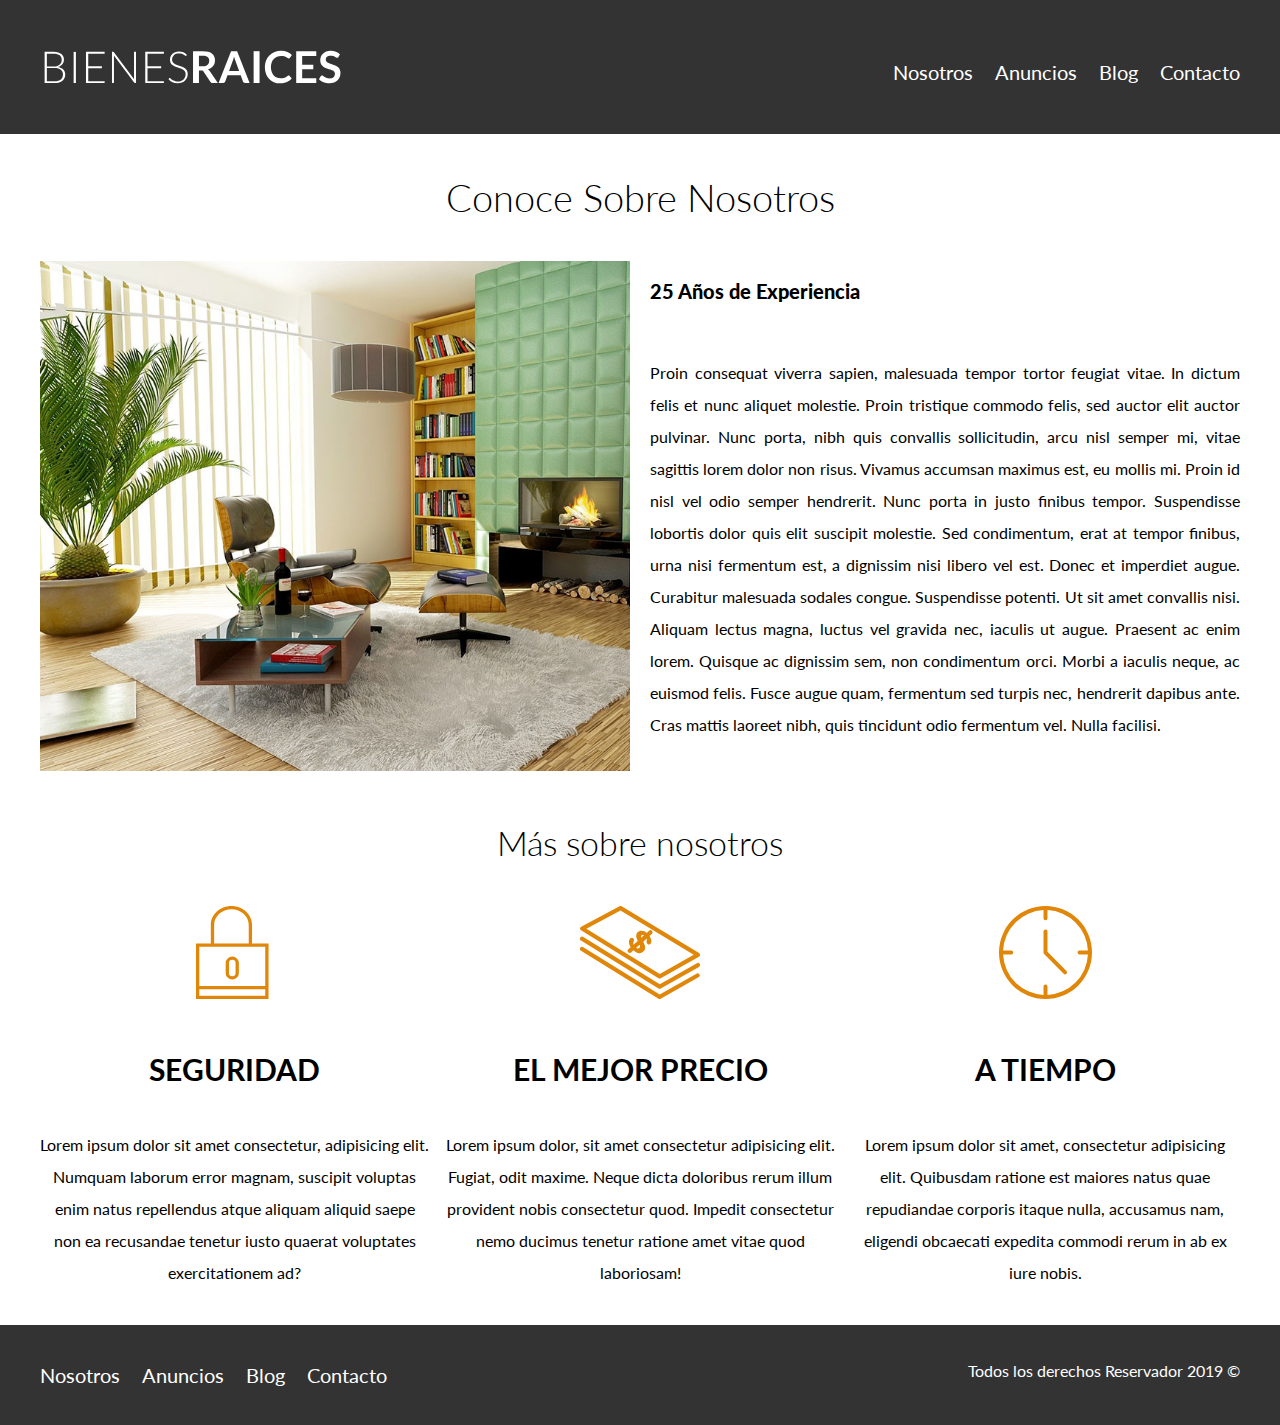
<file: nosotros.html>
<!DOCTYPE html>
<html lang="en">
    <head>
        <meta charset="UTF-8">
        <meta name="viewport" content="width=device-width, initial-scale=1.0">
        <meta http-equiv="X-UA-Compatible" content="ie=edge">
        <title>Bienes Raices </title>
        <link href="https://fonts.googleapis.com/css?family=Lato:300,400,700,900&display=swap" rel="stylesheet">
        <link rel="stylesheet" href="css/normalize.css"> <!--para evitar los cambios de navegadores-->
        <link rel="stylesheet" href="css/styles.css">
    </head>

    <body>
        <header class="site-header">
            <div class="contenedor contenido-header">
                <div class="barra">
                    <a href="/">
                        <img src="img/logo.svg" alt="Logotipo de Bienes Raices">
                    </a>
                    <nav class="navegacion">
                        <a href="nosotros.html"> Nosotros</a> <!--a+tab  o  a*3--> 
                        <a href="anuncios.html">Anuncios</a>
                        <a href="blog.html">Blog</a>
                        <a href="contacto.html">Contacto</a>
                    </nav>
                </div>
            </div>
        </header>
        <main class="contenedor">
            <h1 class="fw-300 centrar-texto">Conoce Sobre Nosotros</h1>
            <div class="contenido-nosotros">
                <div class="imagen">
                    <img src="img/nosotros.jpg" alt="imagen sala">
                </div>
                <div class = "texto-nosotros">
                    <blockquote>25 Años de Experiencia</blockquote>
                    <p>
                        Proin consequat viverra sapien, malesuada tempor tortor feugiat vitae. 
                        In dictum felis et nunc aliquet molestie. Proin tristique commodo felis, 
                        sed auctor elit auctor pulvinar. Nunc porta, nibh quis convallis sollicitudin,
                         arcu nisl semper mi, vitae sagittis lorem dolor non risus. Vivamus accumsan 
                         maximus est, eu mollis mi. Proin id nisl vel odio semper hendrerit. Nunc porta
                          in justo finibus tempor. Suspendisse lobortis dolor quis elit suscipit molestie. 
                          Sed condimentum, erat at tempor finibus, urna nisi fermentum est, a dignissim nisi libero vel est. 
                          Donec et imperdiet augue. Curabitur malesuada sodales congue. Suspendisse potenti. Ut sit amet convallis nisi.
                        Aliquam lectus magna, luctus vel gravida nec, iaculis ut augue. Praesent ac enim lorem. Quisque ac dignissim sem, non condimentum orci. Morbi a iaculis neque, ac euismod felis. Fusce augue quam, fermentum sed turpis nec, hendrerit dapibus ante. Cras mattis laoreet nibh, quis tincidunt odio fermentum vel. Nulla facilisi.
                    </p>
                </div>

            </div>

        </main>

        <section class="contenedor seccion">
            <h2 class="fw-300 centrar-texto capitalize">Más sobre nosotros</h2>
            <div class="iconos-nosotros">
                <div class= "icono">
                    <img src="img/icono1.svg" alt="Icono Seguridad">
                    <h3>Seguridad</h3>
                    <p>Lorem ipsum dolor sit amet consectetur, adipisicing elit. Numquam laborum error magnam, suscipit voluptas enim natus repellendus atque aliquam aliquid saepe non ea recusandae tenetur iusto quaerat voluptates exercitationem ad?</p>  
                </div><!--primera parte seguridad-->

                <div class= "icono">
                    <img src="img/icono2.svg" alt="I-----cono el mejor precio">
                    <h3>el mejor precio</h3>
                    <p>Lorem ipsum dolor, sit amet consectetur adipisicing elit. Fugiat, odit maxime. Neque dicta doloribus rerum illum provident nobis consectetur quod. Impedit consectetur nemo ducimus tenetur ratione amet vitae quod laboriosam!</p>
                </div><!--Segunda parte el mejo precio-->

                <div class= "icono">
                    <img src="img/icono3.svg" alt="Icono a tiempo">
                    <h3>A tiempo</h3>
                    <p>Lorem ipsum dolor sit amet, consectetur adipisicing elit. Quibusdam ratione est maiores natus quae repudiandae corporis itaque nulla, accusamus nam, eligendi obcaecati expedita commodi rerum in ab ex iure nobis.</p>
                </div><!--Tercera parte a tiempo-->
            </div><!--contenedor de iconos-->
        </section><!--final seccion nosotros-->

        <footer class="site-footer seccion">
            <div class="contenedor contenedor-footer">
                <nav class="navegacion">
                    <a href="nosotros.html"> Nosotros</a> <!--a+tab  o  a*3--> 
                    <a href="anuncios.html">Anuncios</a>
                    <a href="blog.html">Blog</a>
                    <a href="contacto.html">Contacto</a>
                </nav>
                <p class="copyright">Todos los derechos Reservador 2019 &copy; </p>
            </div>
        </footer>
        
        
    </body>
</html>
</file>
<file: css/styles.css>
/***
NO OLVIDAR QUE CSS VA HACIENDO CAMBIOS DE ARRIBA HACIA ABAJO, DANDO MAS IMPORTANCIA A
LOS ULTIMOS CAMBIOS QUE SE REALICES 
**/
html {
    box-sizing: border-box;
    font-size: 62.5%; /** Reset para REMS - 62.5% = 10px de 16px    cambia el valor de pixeles 1rem = 10px **/
}
*, *:before, *:after { /*es un codigo pra evitar que el padding actue de forma extrana en a e img*/
    box-sizing: inherit;
}
body{ /** se agregara a todo el body completo**/
    font-family: 'Lato', sans-serif;
    font-size: 1.6rem;
    line-height: 2; /* esto no va en rem solo en enteros*/
    text-align: justify;
}   
/**
GLOBALES
**/
img{
    max-width: 100%;
    
}
.contenedor{
    width: 95%; 
    max-width: 120rem;
    margin: 0 auto; /**nos sirve para centrar los elementos**/
}
h1{
    font-size: 3.8rem; /*38pixeles*/
}
h2{
    font-size: 3.4rem; 
}
h3{
    font-size: 3rem; 
}
h4{
    font-size: 2.6rem; 
}

/**
UTILIDADES
**/
.seccion{
    margin-top: 2rem;
    margin-bottom: 2rem;
}
.fw-300{ /*una utilidad para poner a clases y utilicen directamente estas utilidades*/
    font-weight: 300;
}
.centrar-texto{
    text-align: center;
}
.d-block {
    display: block!important; /*hace que tome todo el espacio disponible*/
}
.contenido-centrado {
    max-width: 800px;
}


/**
HEADER 
**/
.site-header{
    background-color: #333333;
    padding: 1rem 0 3rem 0; /*al hacerle padding al que contiene todo aumenta el espacio que ocupa*/
}
.site-header.inicio{  /*afecta a todo el header*/
    background-image: url(../img/header.jpg);
    background-position: center;    /**la imagen empieza desde el centro y se expande**/
    background-size: cover;     /**para que la imagen sea vea bien y cubra la pantalla**/
    height: 100vh;   /*ajusta el tamano de la img de background*/
    min-height: 60rem;  /*necesario poner para cuando abra la pagina desde un celular etc*/
}

.barra{
    display: flex; /**es como hacer que el contenedor se convierta en un HBox o Vbox , por default Hbox en java**/
    justify-content: space-between;
    padding-top: 3rem;
    align-items: center; /**permite alinear verticalmente  eso por como esta el flex los nodos dentro de barra**/
}
.navegacion a{ /**al poner la a selecciono los hijos que tiene navegacion que sean del tipo a
                y se producen los cambios**/
    color:white;
    text-decoration: none; /*quita llo subrayo a los link de navegacion*/
    margin-right: 1.8rem;
    font-size: 2rem;
}
.navegacion a:hover{/*hover para hacer cambios al cursor*/
    color:grey; /**cambia de color al pasar el mouse sobre los elementos que estan en el nav**/
}

.navegacion a:last-of-type{ /**buena practica por si acaso el navagador cambia**/
    margin: 0;
}
.contenido-header{ /*flexbox solo afecta el primer nivel de hijos*/
    height: 100%; /*el hijo toma toda la altura del padre*/
    display: flex;
    flex-direction: column; /*para que alinea como columna el contenedor navegacion despues de
                            haber puesto la barra*/
    justify-content: space-between; /*ahora hara espacio verticalmente*/
    text-align: center;
    
}
.contenido-header h1{
    color:white;
    padding-bottom: 2rem;
    max-width: 60rem;
    line-height: 2; /*interlineado para dejar espacion en el h1*/
    text-align: left;
}
/**
BODY NOSOTROS
**/
.iconos-nosotros{
    display: flex;
    justify-content: space-between;
    text-align: center;
}
.icono{
    flex-basis: calc(33.3% - 1rem);/*permite hacer calculos en html en relacion a porcentajes ademas de
                                    que al hacer porcentaje me aseguro que tengan el mismo espacio*/

    text-align: center; /*me permite centrar el texto aun no se por que align-content no funciono*/

}
.icono h3{ /*solo cambia los h3 que son hijos de icono*/
    text-transform: uppercase;
}
.contenido-nosotros{
    display: grid;
    grid-template-columns: repeat(2, 1fr); /*posisiona el contenido dentro del div se le aplica al numero de columnas habra en el grid
                                            50% 50%  (2,1fr) divide en fracciones*/
    grid-column-gap: 2rem; /*agrega separacion entre las columnas*/
}
.texto-nosotros{
    text-align: justify;
}
.texto-nosotros blockquote{
    font-weight: 900;
    font-size: 2rem;
    margin:0;
    padding: 1rem 0 3rem 0;
}
/**
BODY MAIN
**/
.contenedor-anuncios{
    display: flex;
    justify-content: space-between;  
    flex-wrap: wrap;/* hace que no se haga scroll a los lados*/
}
    
.anuncio{
    flex-shrink: 0; /*que no enconja y siempre tomo el tamanio dando en flex*/
    flex: 0 0 calc(33.3% - 1rem); /*con esta linea funciona el hacer espacio entre los anuncios de las casas los 2 ceros 
                                    significan flex grow y flex-shrink 0 es para que mantegan sus tamano tal como se les dice*/
    border: 1px solid #b5b5b5 ;
    background-color: #f5f5ff;
    margin-bottom: 2rem;
    
}
.contenido-anuncio {
    padding: 2rem; /*espacio hacia adentro del contenedor*/
}
.contenido-anuncio h3,  /** necesario para remover margin que el navegador suele poner por defecto **/
.contenido-anuncio p  {
    margin: 0;
}
.precio{
    color: #72b100;
    font-weight: 700 ;

}
.ver-todas{
    display: flex;
    justify-content: flex-end;
}
/**
BOTONES
**/
.boton{
    color: white;
    font-weight: 700; /*hacemos mas gruesas las letras*/
    text-decoration: none;
    font-size: 1.8rem;
    padding: 1rem 3rem; /*un rem hacia arriba y abajo ...*/
    margin-top: 3rem;
    display: inline-block;
    text-align: center;
    border: none; /*para quitarle al boton submit*/
   
}
.boton-amarillo{
    background-color: #e08709;
}
.boton-verde{
    background-color: #71b100;
}
/**
SECCION CONTACTANOS
*/
.imagen-contacto{
background-image: url(../img/encuentra.jpg);
background-position: center; /**la imagen empieza desde el centro y se expande**/
background-size: cover; /**para que la imagen sea vea bien y cubra la pantalla**/
height: 53vh;
min-height: 20rem; /*necesario poner para cuando abra la pagina desde un celular etc*/
display: flex;
align-items: center;
}
.contenido-contacto{
    flex: 0 0 95% ; /*detecta cuantos elementos hay y les asigna espacio segun el espacio disponible*/
    color: white;
}
.contenido-contacto p {
    font-size: 1.8rem;    
}
/**
ICONOS
**/
.iconos-caracteristicas{
    list-style-type: none;  /* es para definir el estilo de la vineta que acompana al icono*/
    padding: 0;
    display: flex;
    justify-content: space-evenly;
    flex:1; /*para que el contenido crezaca siendo limitado por los 500px*/
    max-width: 50rem;
}
.iconos-caracteristicas li{
    display: flex;
}
.iconos-caracteristicas li,
.iconos-caracteristicas img,
.iconos-caracteristicas p{
    margin-right: 2rem;
}
/**
SECCION INFERIOR
*/
.seccion-inferior{
    display: flex;
    justify-content: space-between;
}
.seccion-inferior .blog{                /*la parte del blog ocupara el 60% del div en el que esta*/
    flex-basis: 60%;
}
.seccion-inferior .testimoniales{
    flex-basis:  calc(40% - 2rem);
}
.entrada-blog{
   margin-bottom: 2rem;
   display: flex;
   justify-content: space-between;
}
.entrada-blog:last-of-type {
    margin-bottom: 0;
}
.entrada-blog .imagen{
    flex-basis: 40%; /*va ha hacer mas pequena la imagen */
}
.entrada-blog .texto-entrada{
    flex-basis: calc(60% - 3rem); /*importante siempre dejar espacio para realizar las operaciones de calc*/
}
.texto-entrada a {
    color: #000000;
    text-decoration: none;
}
.texto-entrada h4 {
    margin: 0;
    line-height: 1.4;
}
.texto-entrada h4::after{ /*Peseudo elemento esto quiere decir crea un nuevo elemento despues de h4*/
    content: '';
    display: block;
    width: 15rem; /*largo*/
    height: .5rem; 
    background-color:#71b100;
    margin-top:1rem ;
}
.texto-entrada span{
    color:#e08709


}
/**
testimoniales
*/
.testimonial{
    background: #71b100;
    font-size: 2.4rem;
    padding: 2rem;
    color: #ffffff;
    border-radius: 2rem; /*divide la imagen y la va haciendo un circulo 50%*/

}
.testimonial p{
    text-align: right;
}
.testimonial blockquote::before{
    content: "";
    background-image: url(../img/comilla.svg);
    width: 4rem; /*necesario para que aparezca al ser un elemento debo decirle las medidad*/
    height: 4rem;
    position: absolute; /*al hijo que quieres posicionar lo pones en absoluto*/
    left: -2rem;
}
.testimonial blockquote{
    position: relative;
    padding-left: 5rem;
    text-align: justify;
    font-weight: 300;
}
/*
FOOTER
*/
.site-footer{
    background-color:#333333;
    margin: 0;  
}
.contenedor-footer{
    padding: 3rem 0;
    text-align: center;
    display: flex;
    justify-content: space-between;

}
.copyright{
    margin: 0;
    color: white;
}
/**
INTERNAS
*/
/*anuncio*/

 .resumen-propiedad{
     display: flex;
     justify-content: space-between;
     align-items: center; /*alinea verticalmente*/
 }
 .resumen-propiedad .iconos-caracteristicas{
     justify-content: start;
     
     
 }
 /**
 Formulario Contacto
 */
 .contacto p{
     font-size: 1.4rem;
     color:#4f4f4f;
     margin: 2rem 0 0 0;


 }
 legend{
     font-size: 2rem;
     columns: #4f4f4f;
 }
 label{
    display: block; /*hace que tome todo el espacio disponible horizontalmente*/
    font-weight: 700;
    text-transform: uppercase;
    display: block;
    }
 .formato-tipo-contacto{
    max-width:30rem;
    display: flex;
    justify-content: space-between;
    align-items: center;
 }
input:not([type = "submit"]), /*selecciona todos los tipos que no sean submit*/
textarea,
select{
    background-color: #e1e1e1;
    padding: 1rem;
    width: 100%;
    display:block;
    border:none;
    border-radius: 1rem; /*para esquinas redondeadas*/
}
input[type="radio"]{
    width: auto;
    margin:0;
}
select{
    appearance: none;
}
textarea{
    height: 20rem;
}
</file>
